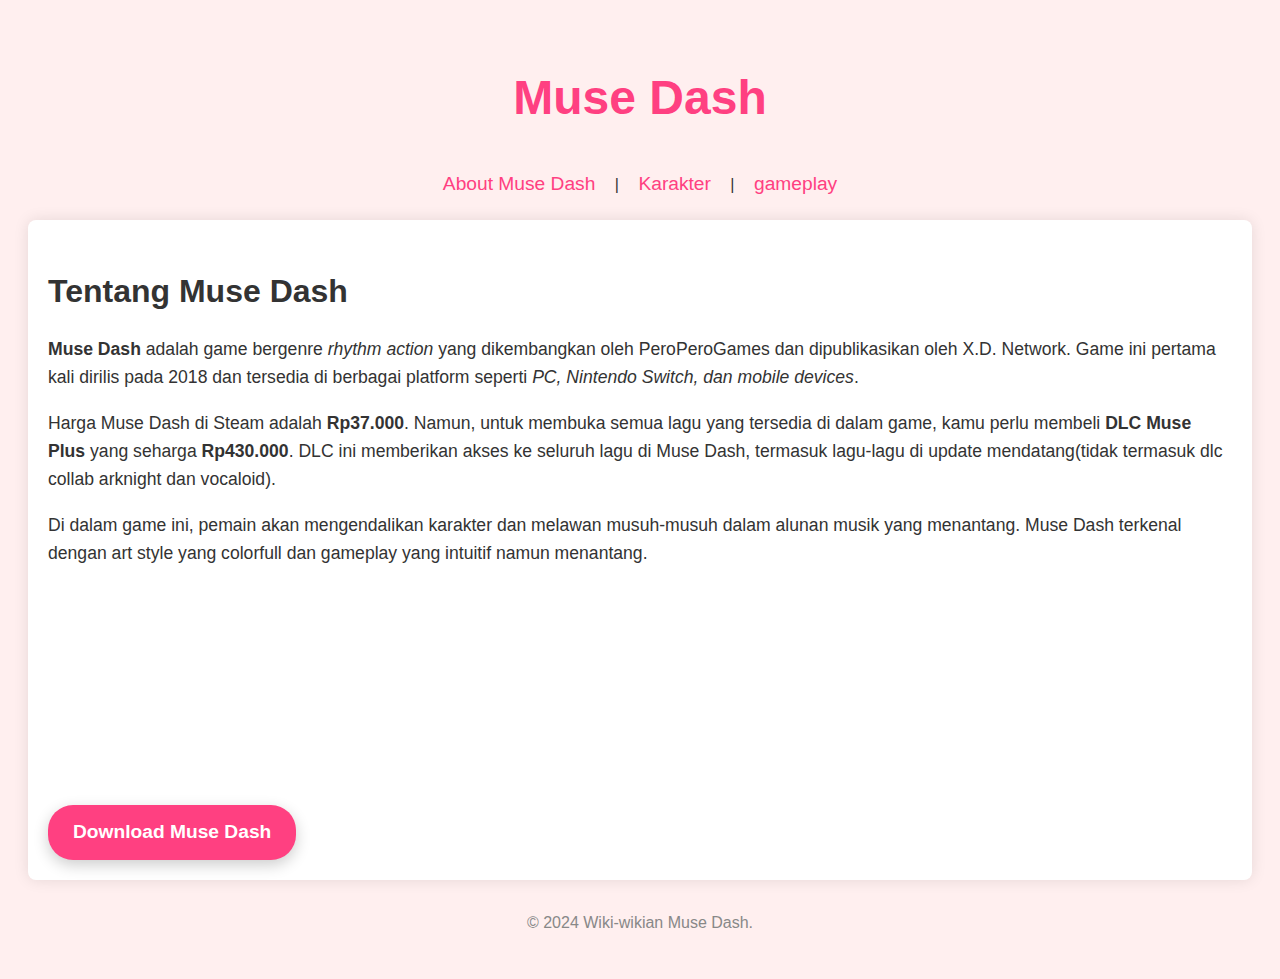
<file: index.html>
<!DOCTYPE html>
<html lang="en">
<head>
    <meta charset="UTF-8">
    <meta name="viewport" content="width=device-width, initial-scale=1.0">
    <title>Muse Dash - Wiki-wikian</title>
    <link rel="stylesheet" href="index.css">
</head>
<body>

    <header>
        <h1>Muse Dash</h1>
    </header>

    <nav>
        <a href="index.html">About Muse Dash</a> |
        <a href="karakter.html">Karakter</a> |
        <a href="gameplay.html">gameplay</a>
    </nav>

    <section id="tentang">
        <h2>Tentang Muse Dash</h2>
        <p><strong>Muse Dash</strong> adalah game bergenre <em>rhythm action</em> yang dikembangkan oleh PeroPeroGames dan dipublikasikan oleh X.D. Network. Game ini pertama kali dirilis pada 2018 dan tersedia di berbagai platform seperti <i>PC, Nintendo Switch, dan mobile devices</i>.</p>
        <p>Harga Muse Dash di Steam adalah <strong>Rp37.000</strong>. Namun, untuk membuka semua lagu yang tersedia di dalam game, kamu perlu membeli <strong>DLC Muse Plus</strong> yang seharga <strong>Rp430.000</strong>. DLC ini memberikan akses ke seluruh lagu di Muse Dash, termasuk lagu-lagu di update mendatang(tidak termasuk dlc collab arknight dan vocaloid).</p>
        <p>Di dalam game ini, pemain akan mengendalikan karakter dan melawan musuh-musuh dalam alunan musik yang menantang. Muse Dash terkenal dengan art style yang colorfull dan gameplay yang intuitif namun menantang.</p>
        <img src="image/muse.jpg" alt="Muse Dash">
        <br>
       <a href="https://store.steampowered.com/app/774171/Muse_Dash/" class="download-btn">Download Muse Dash</a>

    </section>

    <footer>
        <p>&copy; 2024 Wiki-wikian Muse Dash.</p>
    </footer>

</body>
</html>
</file>
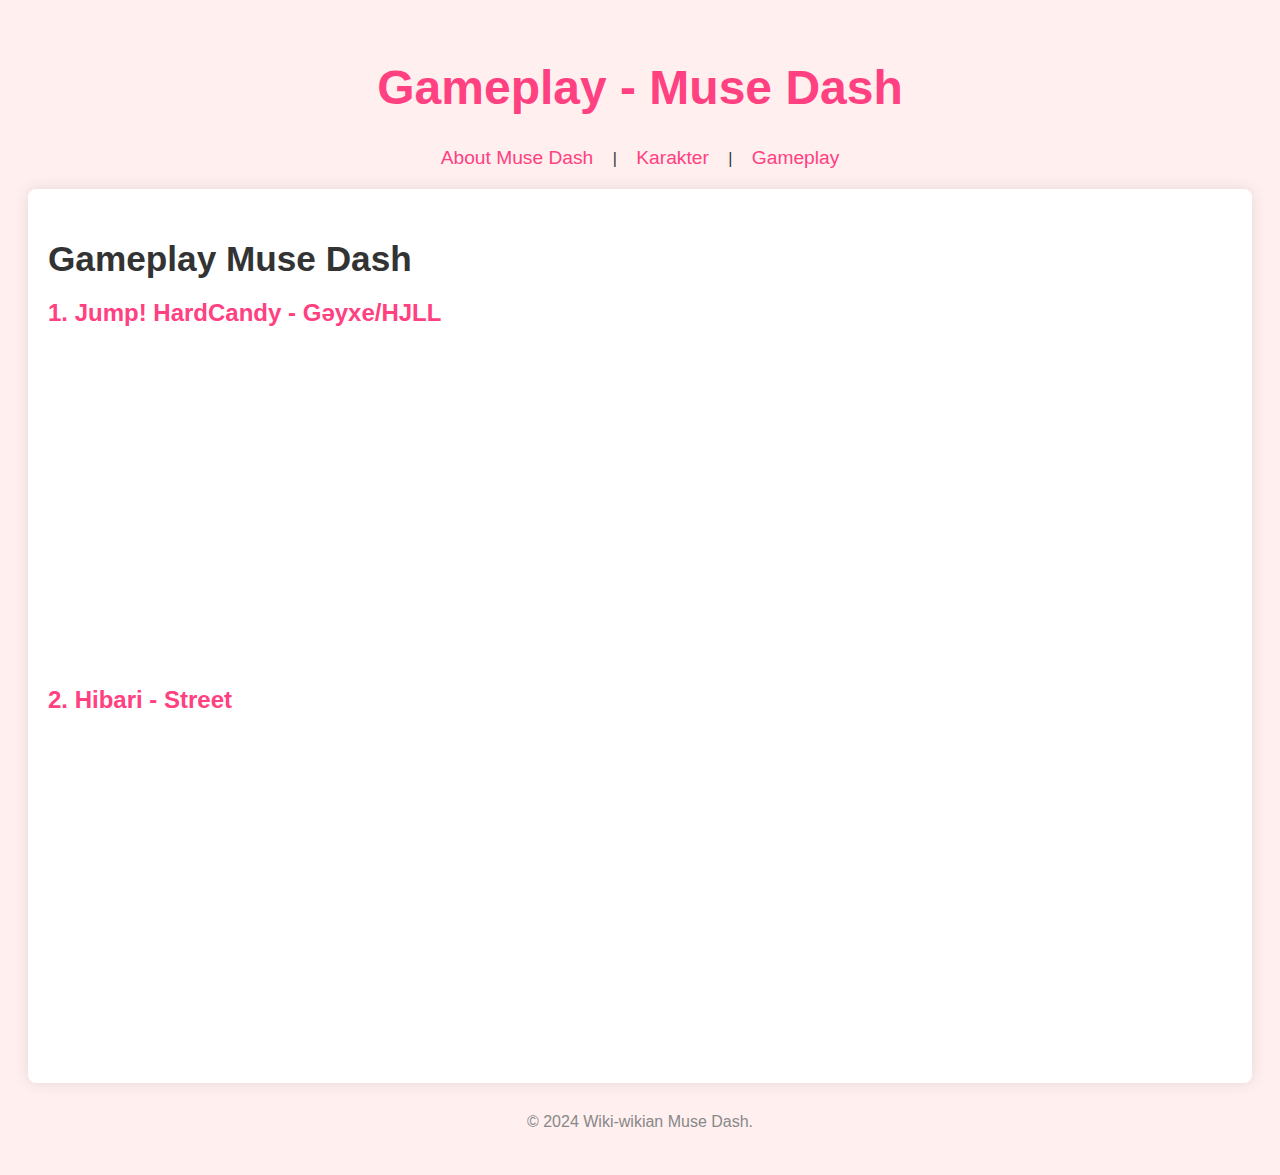
<file: gameplay.html>
<!DOCTYPE html>
<html lang="en">
<head>
    <meta charset="UTF-8">
    <meta name="viewport" content="width=device-width, initial-scale=1.0">
    <title>Gameplay - Muse Dash</title>
    <link rel="stylesheet" href="gameplay.css">
</head>
<body>

    <header>
        <h1>Gameplay - Muse Dash</h1>
    </header>

    <nav>
        <a href="index.html">About Muse Dash</a> |
        <a href="karakter.html">Karakter</a> |
        <a href="gameplay.html">Gameplay</a>
    </nav>

    <section id="gameplay">
        <h2>Gameplay Muse Dash</h2>

        <h3>1. Jump! HardCandy - Gəyxe/HJLL</h3>
        <iframe width="560" height="315" src="https://www.youtube.com/embed/H6vemNmD16w?"
            title="Muse Dash Gameplay" frameborder="0" allow="accelerometer; autoplay; clipboard-write; encrypted-media; gyroscope; picture-in-picture" allowfullscreen>
        </iframe>

        <h3>2. Hibari - Street</h3>
        <iframe width="560" height="315" src="https://www.youtube.com/embed/cCcIto-pe5M?"
            title="Muse Dash Gameplay" frameborder="0" allow="accelerometer; autoplay; clipboard-write; encrypted-media; gyroscope; picture-in-picture" allowfullscreen>
        </iframe>

    </section>

    <footer>
       <p>&copy; 2024 Wiki-wikian Muse Dash.</p>
    </footer>

</body>
</html>
</file>
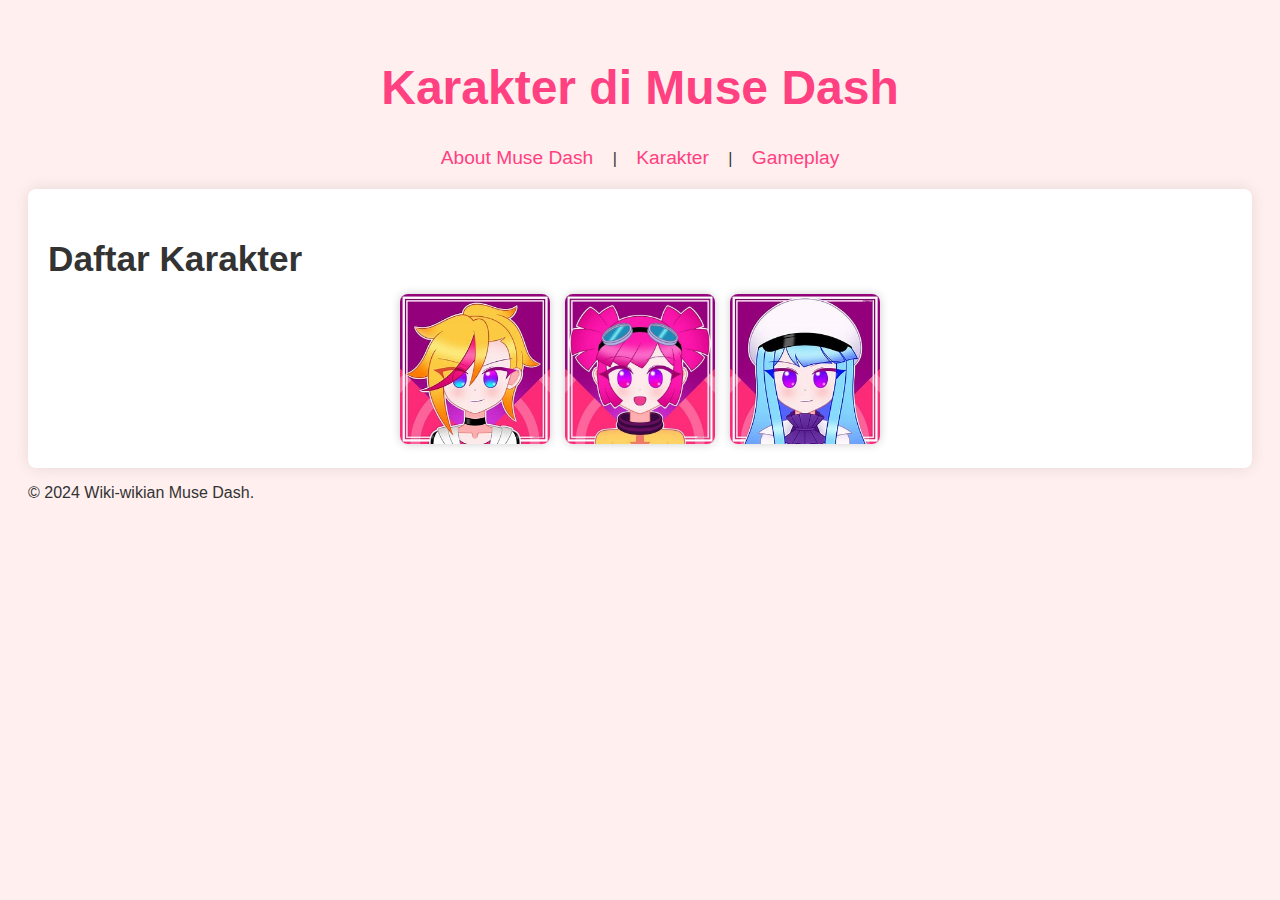
<file: karakter.html>
<!DOCTYPE html>
<html lang="en">
<head>
    <meta charset="UTF-8">
    <meta name="viewport" content="width=device-width, initial-scale=1.0">
    <title>Karakter - Muse Dash</title>
    <link rel="stylesheet" href="karakter.css">
</head>
<body>

    <header>
        <h1>Karakter di Muse Dash</h1>
    </header>

    <nav>
        <a href="index.html">About Muse Dash</a> |
        <a href="karakter.html">Karakter</a> |
        <a href="gameplay.html">Gameplay</a>
    </nav>

    <section id="karakter">
        <h2>Daftar Karakter</h2>
        <div class="character-gallery">
            <input type="checkbox" id="toggle-bassist-rin" class="toggle-info">
            <label for="toggle-bassist-rin">
                <img src="image/rin3.jpeg" alt="Bassist Rin" class="character-img">
            </label>
            <div class="character-info">
                <h2>Bassist Rin</h2>
                <p><strong>HP:</strong> 300</p>
                <p><strong>Skill:</strong> HP+50</p>
            </div>

            <input type="checkbox" id="toggle-pilot-buro" class="toggle-info">
            <label for="toggle-pilot-buro">
                <img src="image/buro.jpeg" alt="Pilot Buro" class="character-img">
            </label>
            <div class="character-info">
                <h2>Pilot Buro</h2>
                <p><strong>HP:</strong> 250</p>
                <p><strong>Skill:</strong> Tidak akan terkena damage saat dalam fase fever</p>
            </div>

            <input type="checkbox" id="toggle-violinist-marija" class="toggle-info">
            <label for="toggle-violinist-marija">
                <img src="image/marija.jpeg" alt="Violinist Marija" class="character-img">
            </label>
            <div class="character-info">
                <h2>Violinist Marija</h2>
                <p><strong>HP:</strong> 250</p>
                <p><strong>Skill:</strong> Ketika combo dibawah 100, 'miss' tidak akan menghancurkan combo</p>
            </div>
        </div>
    </section>

    <footer>
       <p>&copy; 2024 Wiki-wikian Muse Dash.</p>
    </footer>

</body>
</html>
</file>
<file: index.css>
body {
    font-family: Arial, sans-serif;
    background-color: #ffefef;
    color: #333;
    line-height: 1.6;
    padding: 20px;
    animation: bgColorChange 3s ease-in-out forwards;
}

header {
    text-align: center;
    margin-bottom: 20px;
}

header h1 {
    font-size: 3em;
    color: #ff4081;
    animation: fadeIn 1.5s ease-in-out;
}

nav {
    text-align: center;
    margin-bottom: 20px;
    animation: fadeIn 1.5s ease-in-out
}

nav a {
    text-decoration: none;
    color: #ff4081;
    font-size: 1.2em;
    margin: 0 15px;
    transition: color 0.3s ease;
}

nav a:hover {
    color: #333;
}

section {
    background: #fff;
    padding: 20px;
    border-radius: 8px;
    box-shadow: 0 0 15px rgba(0, 0, 0, 0.1);
    animation: fadeIn 1.5s ease-in-out;
}

section h2 {
    font-size: 2em;
    color: #333;
    margin-bottom: 15px;
}

section p {
    font-size: 1.1em;
    margin-bottom: 15px;
}

section img {
    max-width: 100%;
    height: auto;
    border-radius: 8px;
    box-shadow: 0 0 10px rgba(0, 0, 0, 0.1);
    opacity: 0;
    animation: fadeInImage 2s ease-in-out forwards;
}

footer {
    text-align: center;
    margin-top: 30px;
}

footer p {
    color: #888;
}


@keyframes fadeIn {
    0% {
        opacity: 0;
        transform: translateY(-30px);
    }
    100% {
        opacity: 1;
        transform: translateY(0);
    }
}

@keyframes fadeInImage {
    0% {
        opacity: 0;
        transform: scale(0.95);
    }
    100% {
        opacity: 1;
        transform: scale(1);
    }
}

.download-btn {
    display: inline-block;
    padding: 12px 25px;
    background-color: #ff4081;
    color: white;
    font-size: 1.2em;
    font-weight: bold;
    border-radius: 25px;
    text-decoration: none;
    box-shadow: 0 5px 15px rgba(0, 0, 0, 0.2);
    transition: background-color 0.3s ease, box-shadow 0.3s ease, transform 0.2s ease;
}

.download-btn:hover {
    background-color: #e91e63;
    box-shadow: 0 8px 25px rgba(0, 0, 0, 0.3);
    transform: translateY(-5px);
}

.download-btn:active {
    background-color: #d81b60;
    transform: translateY(0);
}
</file>
<file: gameplay.css>
body {
    font-family: Arial, sans-serif;
    background-color: #ffefef;
    color: #333;
    padding: 20px;
    animation: bgColorChange 1.5s ease-in-out forwards;
}

header {
    text-align: center;
    margin-bottom: 20px;
}

header h1 {
    font-size: 3em;
    color: #ff4081;
    animation: fadeIn 1.5s ease-in-out;
}

nav {
    text-align: center;
    margin-bottom: 20px;
    animation: fadeIn 1.5s ease-in-out;

}

nav a {
    text-decoration: none;
    color: #ff4081;
    font-size: 1.2em;
    margin: 0 15px;
    transition: color 0.3s ease;
}

nav a:hover {
    color: #333;
}

section {
    background: #fff;
    padding: 20px;
    border-radius: 8px;
    box-shadow: 0 0 15px rgba(0, 0, 0, 0.1);
    animation: fadeIn 1.5s ease-in-out;
}

section h2 {
    font-size: 2.2em;
    color: #333;
    margin-bottom: 15px;
}

section h3 {
    font-size: 1.5em;
    margin-top: 20px;
    color: #ff4081;
}

iframe {
    display: block;
    margin: 10px auto;
    border-radius: 8px;
    box-shadow: 0 0 10px rgba(0, 0, 0, 0.2);
    opacity: 0;
    animation: fadeInIframe 2s ease-in-out forwards;
}

footer {
    text-align: center;
    margin-top: 30px;
}

footer p {
    color: #888;
}



@keyframes fadeIn {
    0% {
        opacity: 0;
        transform: translateY(-30px);
    }
    100% {
        opacity: 1;
        transform: translateY(0);
    }
}

@keyframes fadeInIframe {
    0% {
        opacity: 0;
        transform: scale(1);
    }
    100% {
        opacity: 1;
        transform: scale(1);
    }
}
</file>
<file: karakter.css>
body {
    font-family: Arial, sans-serif;
    background-color: #ffefef;
    color: #333;
    padding: 20px;
    animation: bgColorChange 3s ease-in-out forwards;
}

header {
    text-align: center;
    margin-bottom: 20px;
}

header h1 {
    font-size: 3em;
    color: #ff4081;
    animation: fadeIn 1.5s ease-in-out;
}

nav {
    text-align: center;
    margin-bottom: 20px;
    animation: fadeIn 1.5s ease-in-out
}

nav a {
    text-decoration: none;
    color: #ff4081;
    font-size: 1.2em;
    margin: 0 15px;
    transition: color 0.3s ease;
}

nav a:hover {
    color: #333;
}

section {
    background: #fff;
    padding: 20px;
    border-radius: 8px;
    box-shadow: 0 0 15px rgba(0, 0, 0, 0.1);
    animation: fadeIn 1.5s ease-in-out;
}

section h2 {
    font-size: 2.2em;
    color: #333;
    margin-bottom: 15px;
}

section p {
    font-size: 1.1em;
    margin-bottom: 20px;
}

.character-gallery {
    display: flex;
    gap: 15px;
    flex-wrap: wrap;
    justify-content: center;
}

.character-img {
    width: 150px;
    height: auto;
    border-radius: 8px;
    box-shadow: 0 0 10px rgba(0, 0, 0, 0.2);
    cursor: pointer;
    transition: transform 0.3s ease;
}

.character-img:hover {
    transform: scale(1.05);
}


.character-info {
    display: none;
    background-color: #fff;
    padding: 15px;
    border-radius: 8px;
    box-shadow: 0 0 10px rgba(0, 0, 0, 0.2);
    margin-top: 10px;
    max-height: 0;
    overflow: hidden;
    transition: max-height 0.5s ease-out;
}

.toggle-info:checked + label + .character-info {
    display: block;
    max-height: 200px;
}


.toggle-info {
    display: none;
}


@keyframes fadeIn {
    0% {
        opacity: 0;
        transform: translateY(-30px);
    }
    100% {
        opacity: 1;
        transform: translateY(0);
    }
}

@keyframes fadeInModal {
    0% {
        opacity: 0;
        transform: scale(0.8);
    }
    100% {
        opacity: 1;
        transform: scale(1);
    }
}
</file>
